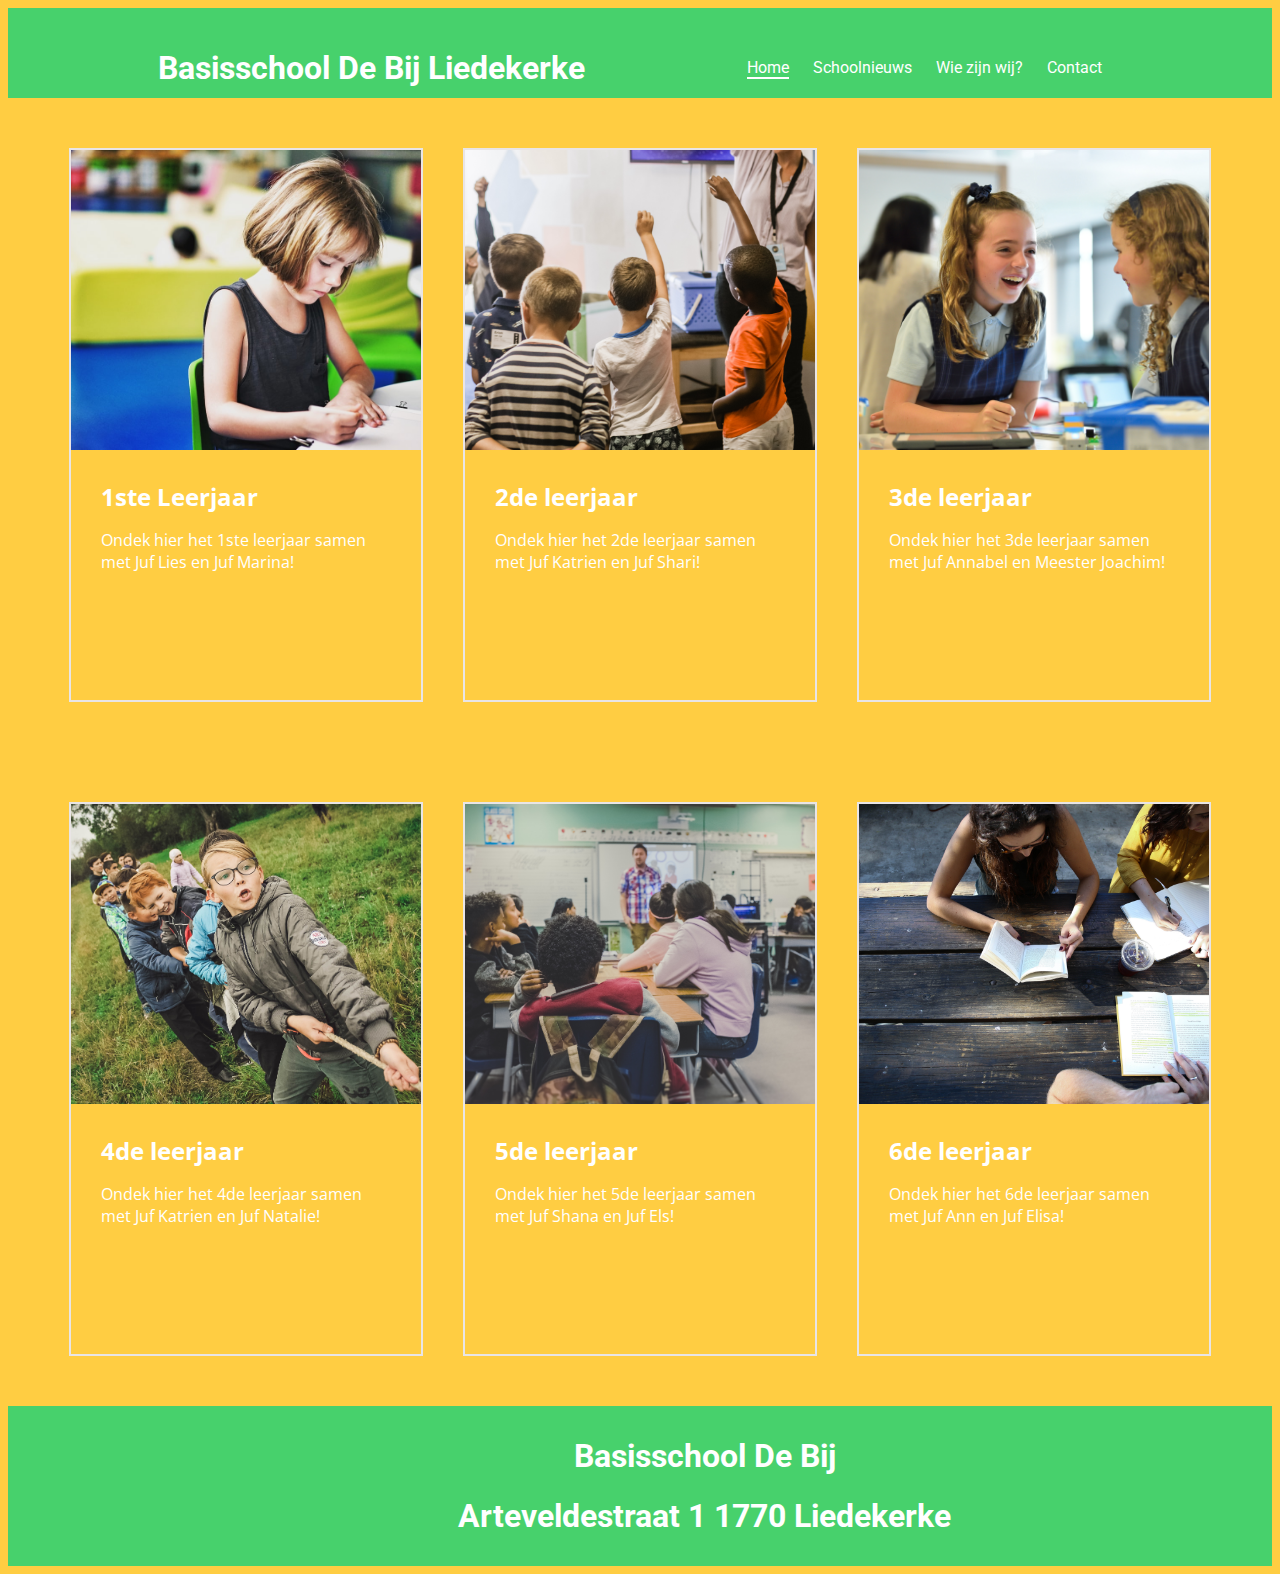
<file: Code/Homepage/index.html>
<!DOCTYPE html>
<html lang="nl-be">

<head>
    <meta charset="UTF-8">
    <meta http-equiv="X-UA-Compatible" content="IE=edge,chrome=1">
    <meta name="viewport" content="width=device-width, initial-scale=1, maximum-scale=1">

    <title>Neil Van Cotthem | Herexamen User Experience | Artevelde University College Ghent</title>

    <link rel="dns-prefetch" href="//fonts.googleapis.com">
    <link rel="stylesheet" href="https://use.fontawesome.com/releases/v5.6.1/css/all.css" integrity="sha384-gfdkjb5BdAXd+lj+gudLWI+BXq4IuLW5IT+brZEZsLFm++aCMlF1V92rMkPaX4PP"
        crossorigin="anonymous">
    <link rel="stylesheet" href="css/main.css">

<body>
    <header>
        <div class="titel_nav">
            <h1>Basisschool De Bij Liedekerke</h1>
        </div>
        <div>
            <nav>
                <a href="#" class="active">Home</a>
                <a href="#">Schoolnieuws</a>
                <a href="#">Wie zijn wij?</a>
                <a href="#">Contact</a>
        </div>
        </nav>
    </header>

    <main id="top">
        <div class="container">
            <div class="klassen">
                <div class="Leerjaar_kop">
                    <img src="Images/1ste leerjaar.jpg" alt="1">
                </div>

                <div class="klas_tekst">
                    <h2 class="name"> 1ste Leerjaar</h2>
                    <p> Ondek hier het 1ste leerjaar samen met Juf Lies en Juf Marina!
                </div>
            </div>

            <div class="klassen">
                <div class="Leerjaar_kop">
                    <img src="Images/2de leerjaar.jpg" alt="2">
                </div>

                <div class="klas_tekst">
                    <h2 class="name"> 2de leerjaar</h2>
                    <p>Ondek hier het 2de leerjaar samen met Juf Katrien en Juf Shari!</p>
                </div>
            </div>

            <div class="klassen">
                <div class="Leerjaar_kop">
                    <img src="Images/3de leerjaar.jpg" alt="3">
                </div>

                <div class="klas_tekst">
                    <h2 class="name">3de leerjaar</h2>
                    <p> Ondek hier het 3de leerjaar samen met Juf Annabel en Meester Joachim!</p>
                </div>
            </div>
        </div>

        <div class="container">
            <div class="klassen">
                <div class="Leerjaar_kop">
                    <img src="Images/4de leerjaar.jpg" alt="4">
                </div>

                <div class="klas_tekst">
                    <h2 class="name">4de leerjaar</h2>
                    <p>Ondek hier het 4de leerjaar samen met Juf Katrien en Juf Natalie!
                    </p>
                </div>
            </div>

            <div class="klassen">
                <div class="Leerjaar_kop">
                    <img src="Images/5de leerjaar.jpg" alt="5">
                </div>

                <div class="klas_tekst">
                    <h2 class="name"> 5de leerjaar</h2>
                    <p>Ondek hier het 5de leerjaar samen met Juf Shana en Juf Els!
                    </p>
                </div>
            </div>

            <div class="klassen">
                <div class="Leerjaar_kop">
                    <img src="Images/6de leerjaar.jpg" alt="6">
                </div>

                <div class="klas_tekst">
                    <h2 class="name">6de leerjaar</h2>
                    <p>Ondek hier het 6de leerjaar samen met Juf Ann en Juf Elisa!</p>
                </div>
            </div>
        </div>
    </main>


    <footer>

        <div class="nieuwsbrief">
            <h1><span> Basisschool De Bij </span></h1>
            <h1><span>Arteveldestraat 1
                1770 Liedekerke</span></h1>
    </footer>

</body>

</html>
</file>
<file: Code/Homepage/css/main.css>
@import url('https://fonts.googleapis.com/css?family=Open+Sans:200,400,400i,600,600i,700,700i|Raleway:300,400,500,600,700|Roboto:300,300i,400,400i,500,500i,700,700i');

body {
    background-color: #ffcd42;
}
header {
    background-color: #47d16c;
    padding: 0 150px;
    display: flex;
    justify-content: space-between;
    height: 70px;
    padding-top: 20px;
    color: #fff;
}

nav a {
    text-decoration: none;
    color: #fff;
    font-family: 'roboto';
    margin-right: 20px;
    margin-top: 40px;
}

.titel_nav {
    font-family: 'raleway';
    color: var(#fff);
}

nav {
    text-align: end;
    margin-bottom: 20px;
    margin-top: 30px;
}

.active {
    border-bottom: 2px #fff solid;
}

nav a:hover {
    border-bottom: 2px #fff solid;
}

.container {
    display: flex;
    justify-content: center;
    padding: 50px 150px 0 150px;
}

.klassen {
    width: 350px;
    height: 550px;
    margin: 0 20px 50px 20px;
    border: rgb(233, 229, 229) solid 2px;
    position: relative;
}

.Leerjaar_kop {
    width: 350px;
    height: 300px;
    position: relative;
    color: green;
}

.Leerjaar_kop img:hover {
    filter: contrast(50%)
}

.Leerjaar_kop img {
    width: 100%;
    height: 100%;
    object-fit: cover;
    color: #fff;
}

.info {
    color: var(--primary-color);
    font-family: 'roboto';
}

.klas_tekst p {
    font-family: 'open sans';
}

.klas_tekst {
    padding: 30px;
    color: #fff;
}

.name {
    color: var(--primary-color);
    font-family: 'open sans';
    margin: 0 10px 10px 0;
}

footer {
    background-color: #47d16c;
    padding: 10px 150px;
    display: flex;
    justify-content: space-between;
    text-align: center;
}

span{
    margin-left: 300px;
}

h1 {
    color: #fff;
    text-align: center;
    font-family: 'roboto';
}
</file>
